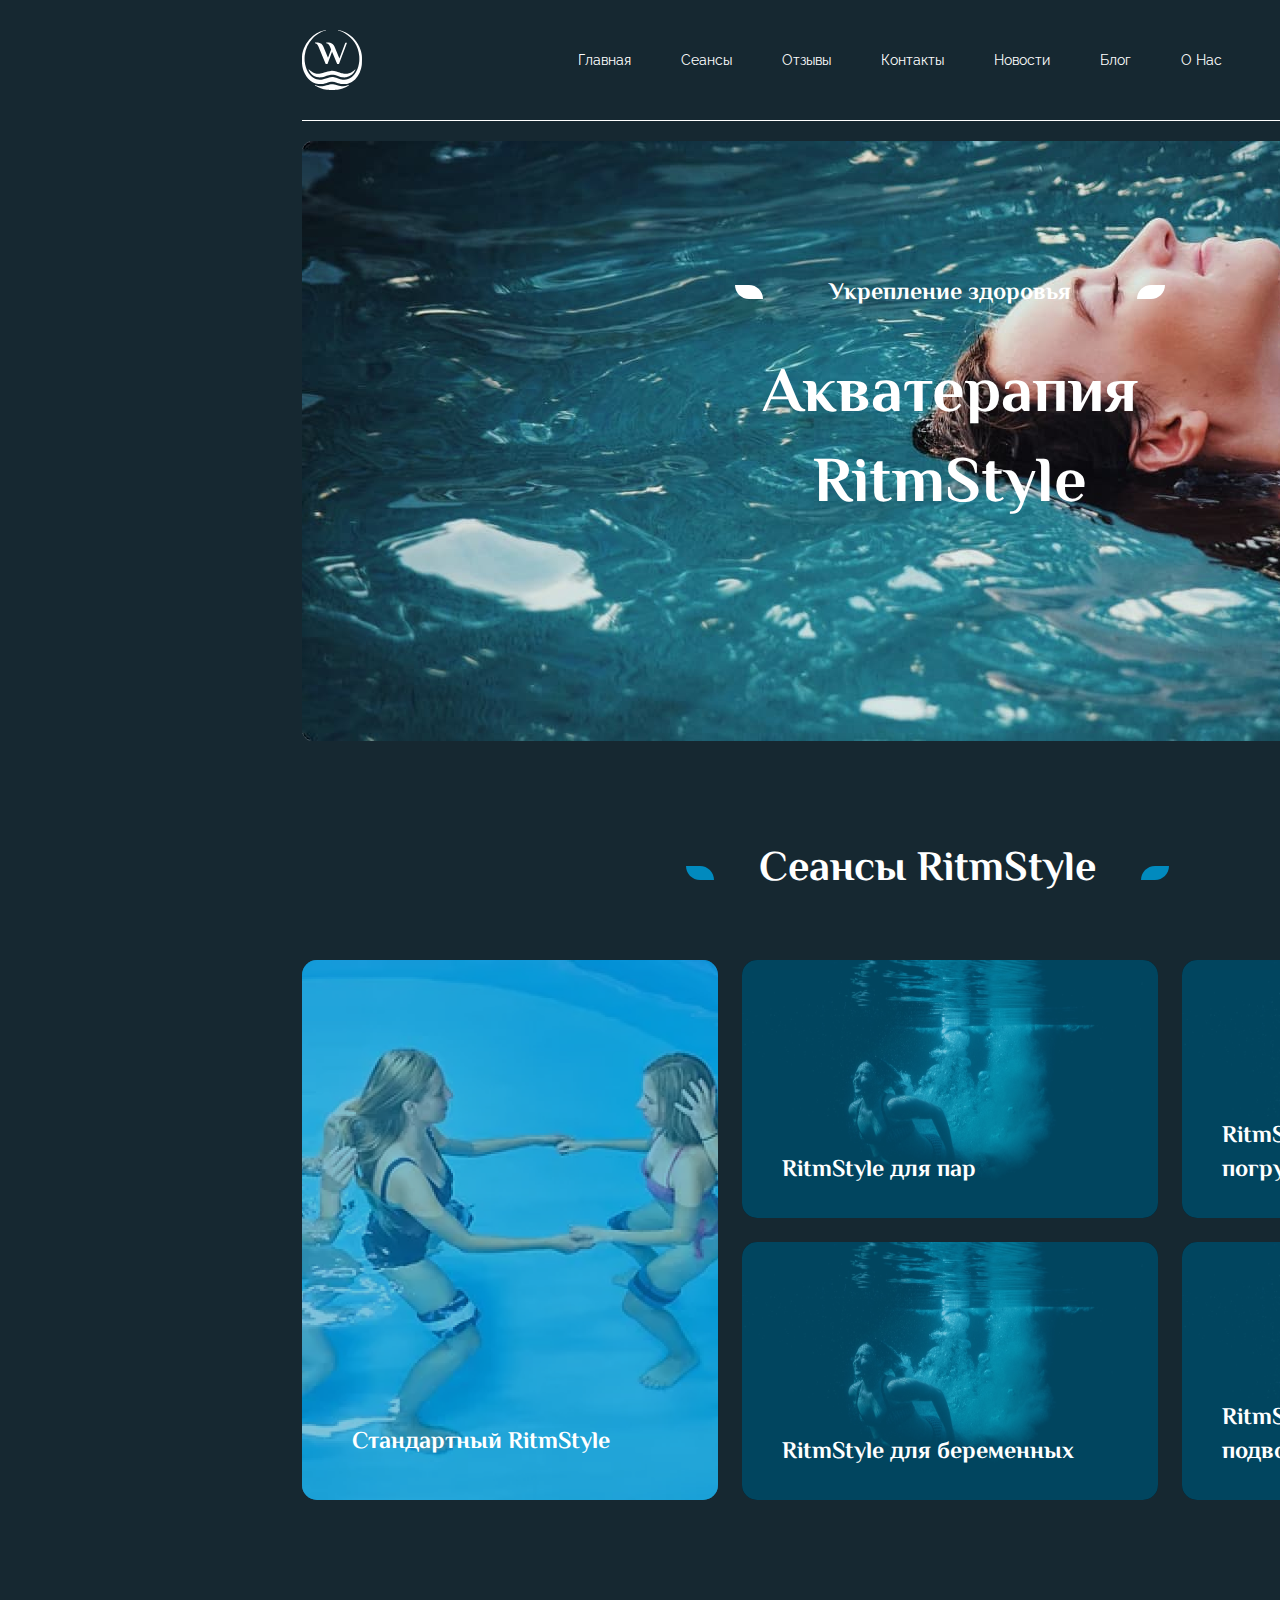
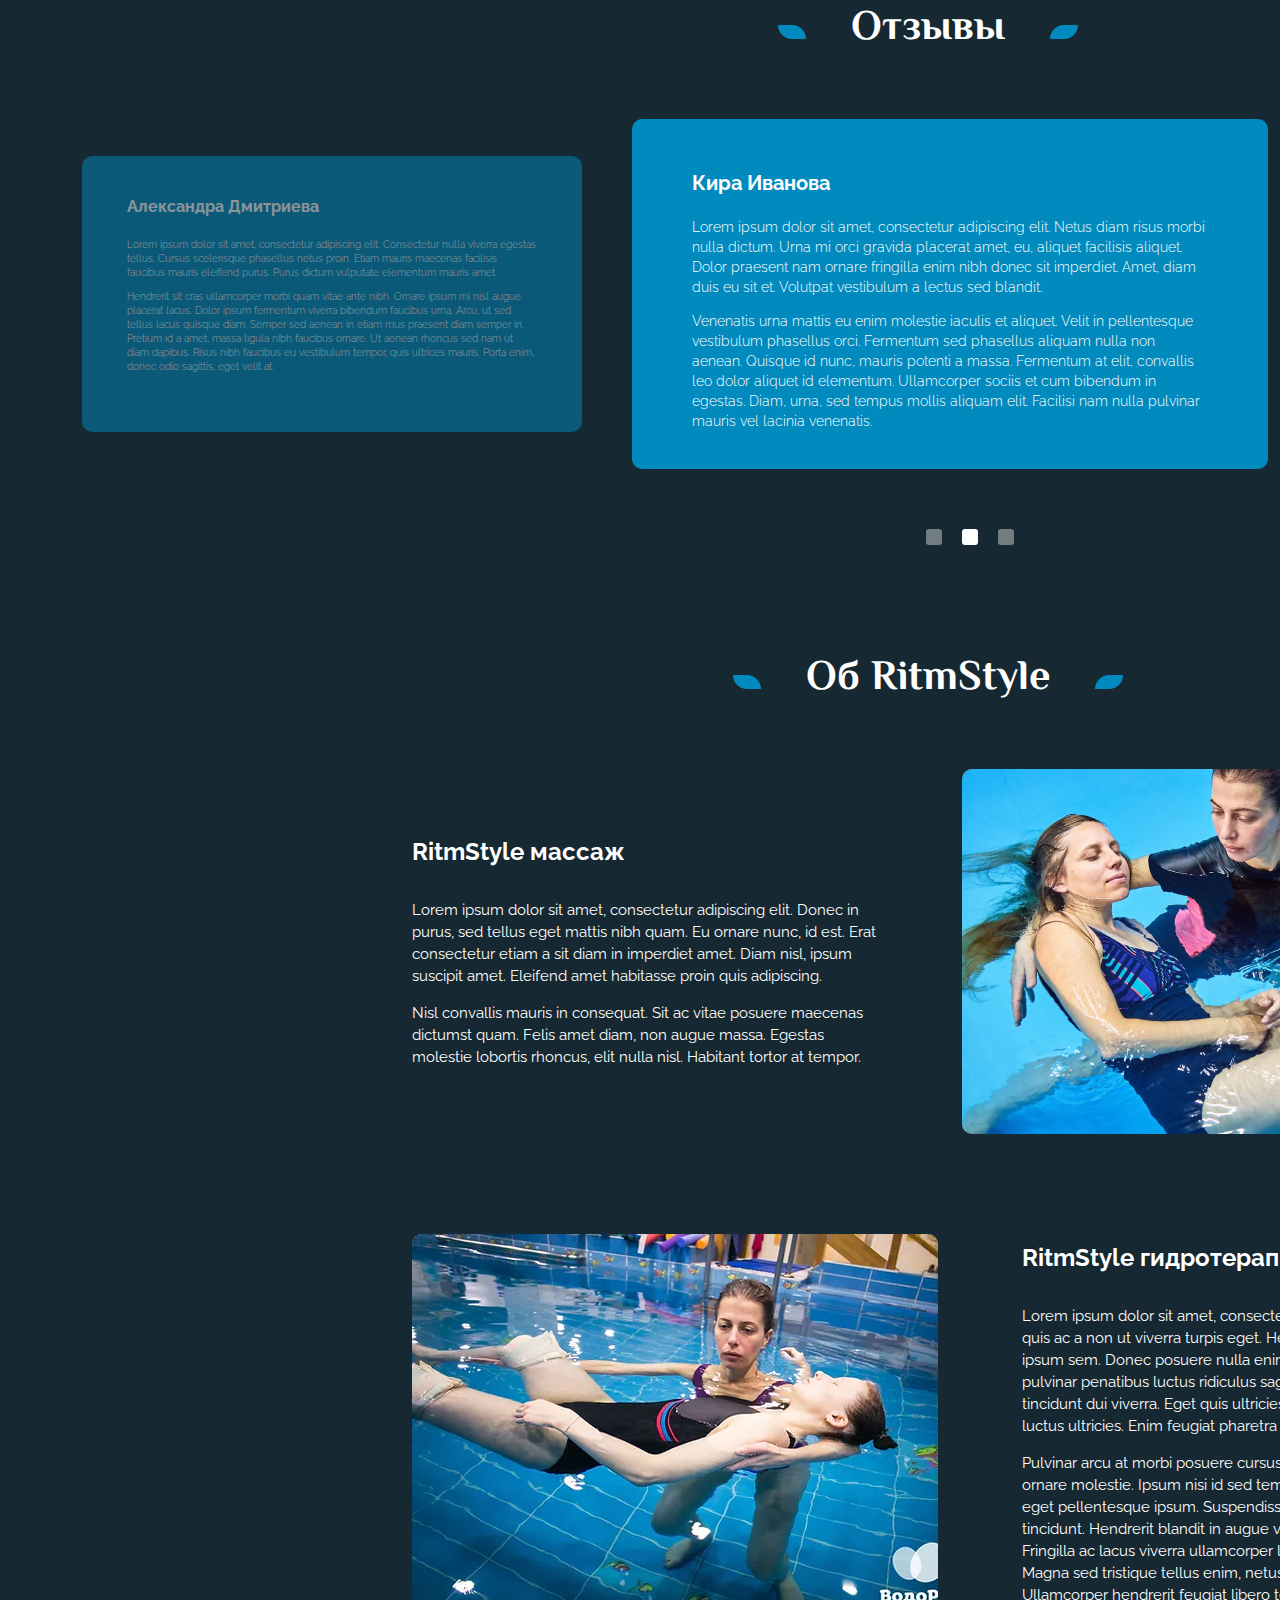
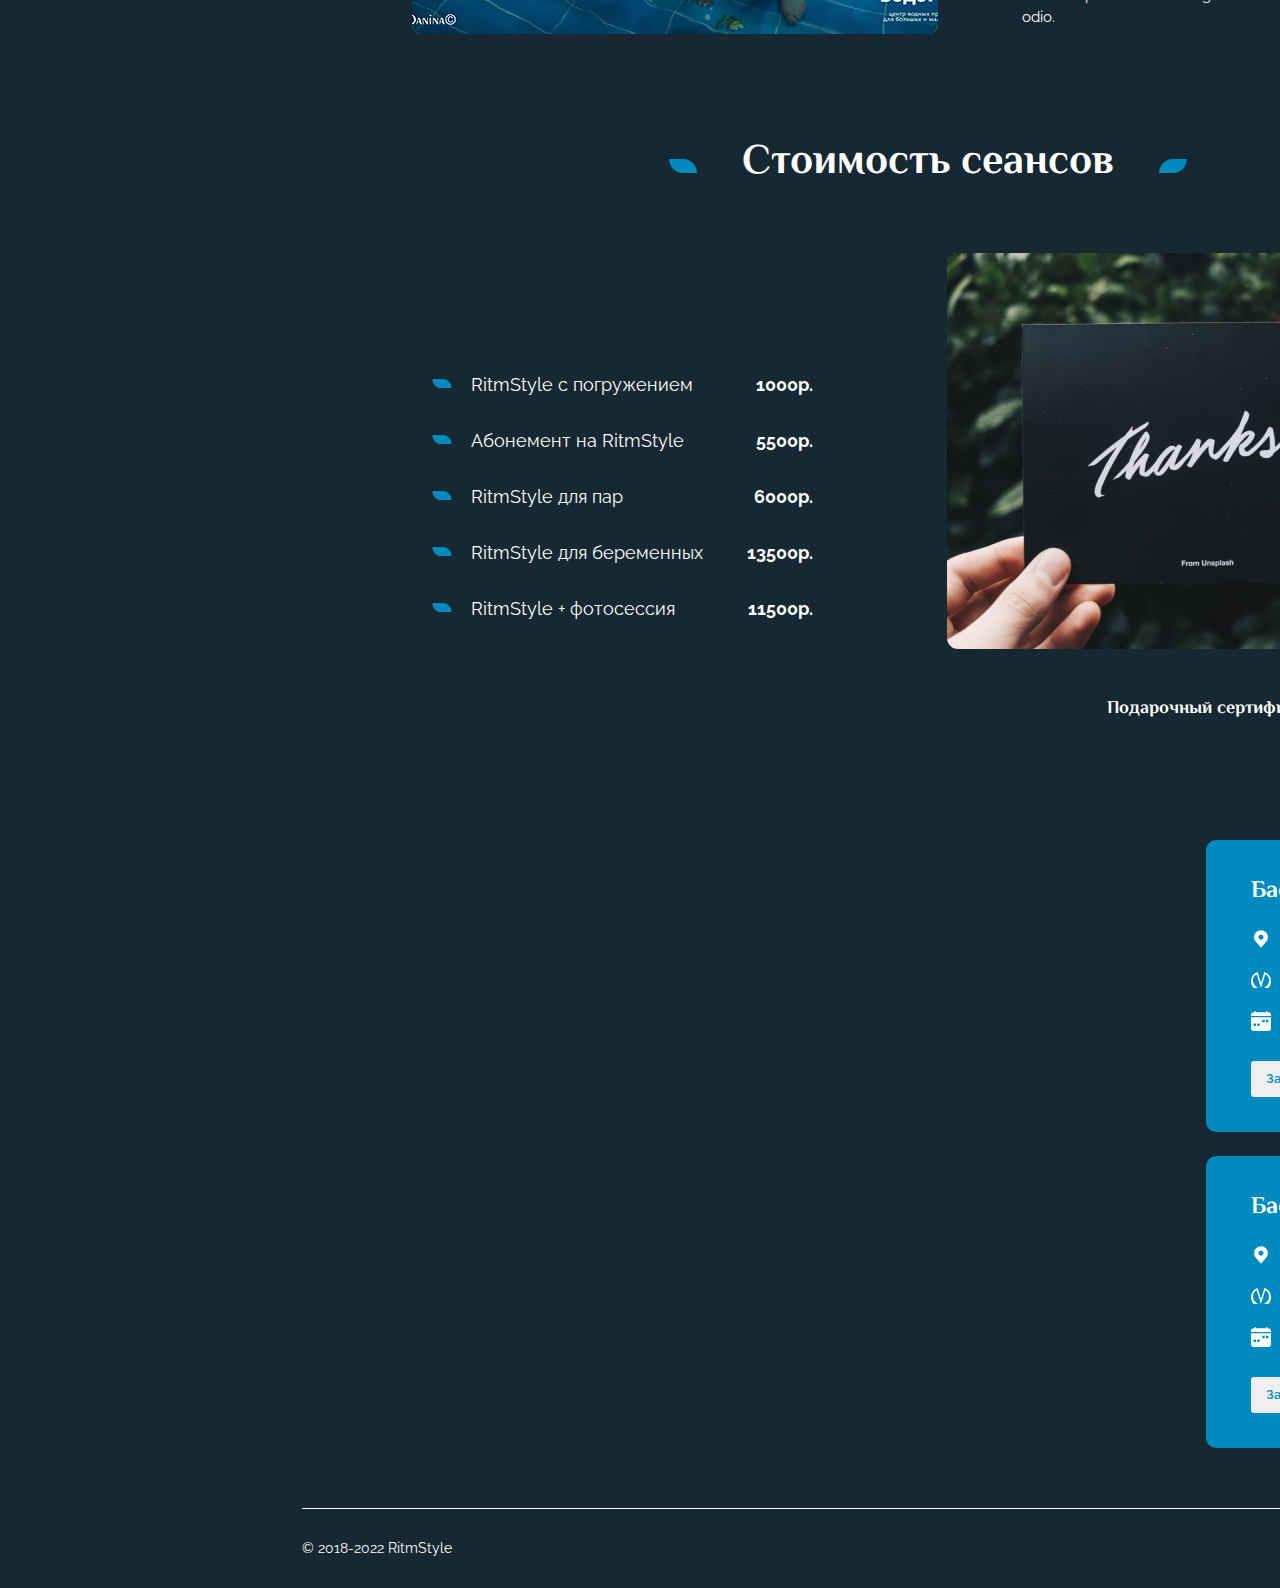
<file: index.html>
<!DOCTYPE html>
<html lang="ru">

<head>
  <meta charset="UTF-8">
  <meta name="viewport" content="width=device-width, initial-scale=1.0">
  <title>Акватерапия</title>
  <link rel="stylesheet" href="styles/styles.css">
  <link rel="preconnect" href="https://fonts.googleapis.com">
  <link rel="preconnect" href="https://fonts.gstatic.com" crossorigin>
  <link href="https://fonts.googleapis.com/css2?family=Raleway:ital,wght@0,100..900;1,100..900&display=swap"
    rel="stylesheet">
  <link rel="preconnect" href="https://fonts.googleapis.com">
  <link rel="preconnect" href="https://fonts.gstatic.com" crossorigin>
  <link
    href="https://fonts.googleapis.com/css2?family=El+Messiri:wght@400..700&family=Raleway:ital,wght@0,100..900;1,100..900&display=swap"
    rel="stylesheet">
</head>

<body>
  <div class="wrapper">
    <header class="header">
      <nav class="navigation">
        <a href="" class="navigation__link-logo">
          <img src="img/logo.svg" alt="Логотип сайта" class="navigation__logo">
        </a>
        <ul class="navigation__list">
          <li class="navigation__list-item">
            <a href="#" class="navigation__link">Главная</a>
          </li>
          <li class="navigation__list-item">
            <a href="#sessions" class="navigation__link">Сеансы</a>
          </li>
          <li class="navigation__list-item">
            <a href="#reviews" class="navigation__link">Отзывы</a>
          </li>
          <li class="navigation__list-item">
            <a href="#contacts" class="navigation__link">Контакты</a>
          </li>
          <li class="navigation__list-item">
            <a href="news.html" class="navigation__link">Новости</a>
          </li>
          <li class="navigation__list-item">
            <a href="blog.html" class="navigation__link">Блог</a>
          </li>
          <li class="navigation__list-item">
            <a href="#about" class="navigation__link">О Нас</a>
          </li>
        </ul>
        <button class="navigation__button button" type="button">Записаться на сеанс</button>
      </nav>
    </header>
    <main class="main">
      <section class="main__leed">
        <p class="main__leed-description description">Укрепление здоровья</p>
        <h1 class="main__leed-title">Акватерапия<br> RitmStyle</h1>
      </section>
      <section class="sessions" id="sessions">
        <h2 class="main__title">Сеансы RitmStyle</h2>
        <ul class="sessions__list">
          <li class="sessions__list-item">
            <a href="#" class="sessions__link sessions__standart"><span>Стандартный RitmStyle</span></a>
          </li>
          <li class="sessions__list-item">
            <a href="#" class="sessions__link sessions__couple"><span>RitmStyle для пар</span></a>
          </li>
          <li class="sessions__list-item">
            <a href="#" class="sessions__link sessions__deep"><span>RitmStyle с полным погружением под воду</span></a>
          </li>
          <li class="sessions__list-item">
            <a href="#" class="sessions__link sessions__pregnant"><span>RitmStyle для беременных</span></a>
          </li>
          <li class="sessions__list-item">
            <a href="#" class="sessions__link sessions__photoshoot"><span>RitmStyle + красочная подводная фотосессия</span></a>
          </li>
      </section>
      <section class="reviews" id="reviews">
        <h2 class="main__title reviews__title">Отзывы</h2>
        <ul class="reviews__list">
          <li class="reviews__list-inner">
            <h3 class="reviews__author">Александра Дмитриева</h3>
            <p class="reviews__text">Lorem ipsum dolor sit amet, consectetur adipiscing elit. Consectetur nulla viverra
              egestas tellus. Cursus scelerisque phasellus netus proin. Etiam mauris maecenas facilisis faucibus mauris
              eleifend purus. Purus dictum vulputate elementum mauris amet.
            </p>
            <p class="reviews__text">
              Hendrerit sit cras ullamcorper morbi quam
              vitae ante nibh. Ornare ipsum mi nisl augue placerat lacus. Dolor ipsum fermentum viverra bibendum
              faucibus urna. Arcu, ut sed tellus lacus quisque diam. Semper sed aenean in etiam mus praesent diam semper
              in. Pretium id a amet, massa ligula nibh faucibus ornare. Ut aenean rhoncus sed nam ut diam dapibus. Risus
              nibh faucibus eu vestibulum tempor, quis ultrices mauris. Porta enim, donec odio sagittis, eget velit at.
            </p>
          </li>
          <li class="reviews__list-inner reviews__item-large">
            <h3 class="reviews__author">Кира Иванова</h3>
            <p class="reviews__text">Lorem ipsum dolor sit amet, consectetur adipiscing elit. Netus diam risus morbi
              nulla dictum. Urna mi orci gravida placerat amet, eu, aliquet facilisis aliquet. Dolor praesent nam ornare
              fringilla enim nibh donec sit imperdiet. Amet, diam duis eu sit et. Volutpat vestibulum a lectus sed
              blandit.
            </p>
            <p class="reviews__text">
              Venenatis urna mattis eu enim molestie iaculis et aliquet. Velit in pellentesque vestibulum
              phasellus orci. Fermentum sed phasellus aliquam nulla non aenean. Quisque id nunc, mauris potenti a massa.
              Fermentum at elit, convallis leo dolor aliquet id elementum. Ullamcorper sociis et cum bibendum in
              egestas. Diam, urna, sed tempus mollis aliquam elit. Facilisi nam nulla pulvinar mauris vel lacinia
              venenatis.
            </p>
          </li>
          <li class="reviews__list-inner">
            <h3 class="reviews__author">Яна Жернова</h3>
            <p class="reviews__text">
              Lorem ipsum dolor sit amet, consectetur adipiscing elit. Lacinia eget mattis orci
              aliquam enim tincidunt gravida aliquet ut. Ipsum vulputate morbi felis, lobortis tincidunt. Pretium dictum
              odio feugiat auctor diam sit viverra gravida. Lobortis arcu rhoncus, mi mi vitae feugiat amet, vitae ac.
              Cursus diam turpis iaculis nisi sit. Vel blandit et sit elit vestibulum feugiat proin tempor, justo. Diam
              commodo, pellentesque at porttitor tristique faucibus faucibus morbi. Bibendum pretium lacus, tempus
              viverra vitae odio nunc eget.
            </p>
            <p class="reviews__text">
              Tortor fermentum orci neque sed. Mauris faucibus diam lorem erat ullamcorper
              donec egestas neque. Maecenas malesuada mauris magnis sed id. Luctus vitae justo, in consectetur arcu.
              Nulla feugiat at eu in aliquet. Diam nunc, libero mauris tellus suspendisse morbi sagittis semper.
            </p>
          </li>
        </ul>
        <ol class="reviews__pagination">
          <li class="reviews__pagination-item">
            <button class="reviews__button" type="button"></button>
          </li>
          <li class="reviews__pagination-item">
            <button class="reviews__button reviews__button-current" type="button"></button>
          </li>
          <li class="reviews__pagination-item">
            <button class="reviews__button" type="button"></button>
          </li>
        </ol>
      </section>
      <section class="about" id="about">
        <h2 class="main__title">Об RitmStyle</h2>
        <ul class="about__list">
          <li class="about__description">
            <div class="about__description-wrapper">
              <h3 class="about__title">RitmStyle массаж</h3>
              <p class="about__text">Lorem ipsum dolor sit amet, consectetur adipiscing elit. Donec in purus, sed tellus
                eget mattis nibh quam. Eu ornare nunc, id est. Erat consectetur etiam a sit diam in imperdiet amet. Diam
                nisl, ipsum suscipit amet. Eleifend amet habitasse proin quis adipiscing.
              </p>
              <p class="about__text">
                Nisl convallis mauris in
                consequat. Sit ac vitae posuere maecenas dictumst quam. Felis amet diam, non augue massa. Egestas
                molestie lobortis rhoncus, elit nulla nisl. Habitant tortor at tempor.
              </p>
            </div>
            <img class="about__image" src="img/massage.jpg" alt="Массаж" width="526" height="365">
          </li>
          <li class="about__description">
            <div class="about__description-wrapper">
              <h3 class="about__title">RitmStyle гидротерапия</h3>
              <p class="about__text">Lorem ipsum dolor sit amet, consectetur adipiscing elit. Arcu cras quis ac a non ut
                viverra turpis eget. Hendrerit quis pulvinar massa ipsum sem. Donec posuere nulla enim non neque etiam.
                Eros arcu, pulvinar penatibus luctus ridiculus sagittis vel nunc hac. Nisi, diam tincidunt dui viverra.
                Eget quis ultricies sem nunc risus senectus luctus ultricies. Enim feugiat pharetra pharetra et.
              </p>
              <p class="about__text">
                Pulvinar arcu at morbi posuere cursus. Fermentum est sit enim velit ornare molestie. Ipsum nisi id sed
                tempor elementum. Mi nunc eget pellentesque ipsum. Suspendisse risus a id vel massa tincidunt. Hendrerit
                blandit in augue vel mi quam magna egestas. Fringilla ac lacus viverra ullamcorper leo, enim vitae id
                aliquam. Magna sed tristique tellus enim, netus tempor at elit dui. Ullamcorper hendrerit feugiat libero
                tellus diam egestas dui tellus odio.
              </p>
            </div>
            <img class="about__image" src="img/therapy.jpg" alt="Гидротерапия" width="526" height="400">
          </li>
        </ul>
      </section>
      <section class="price">
        <h2 class="main__title">Стоимость сеансов</h2>
        <div class="price__inner-wrapper">
          <ul class="price__list">
            <li class="price__list-item">
              <span class="price__product">RitmStyle с погружением</span>
              <span class="price__count">1000р.</span>
            </li>
            <li class="price__list-item">
              <span class="price__product">Абонемент на RitmStyle</span>
              <span class="price__count">5500р.</span>
            </li>
            <li class="price__list-item">
              <span class="price__product">RitmStyle для пар</span>
              <span class="price__count">6000р.</span>
            </li>
            <li class="price__list-item">
              <span class="price__product">RitmStyle для беременных</span>
              <span class="price__count">13500р.</span>
            </li>
            <li class="price__list-item">
              <span class="price__product">RitmStyle + фотосессия</span>
              <span class="price__count">11500р.</span>
            </li>
          </ul>
          <div class="price__image-container">
            <img src="img/price-img.jpg" alt="Надпись на картинке -спасибо." class="price_image" width="526" height="396">
            <p class="price__image-description">Подарочный сертификат</p>
          </div>
        </div>
      </section>
      <section class="map" id="contacts">
        <iframe
          src="https://www.google.com/maps/embed?pb=!1m18!1m12!1m3!1d31974.11372567337!2d30.30337002493934!3d59.94239459151216!2m3!1f0!2f0!3f0!3m2!1i1024!2i768!4f13.1!3m3!1m2!1s0x469631bbed6b1eb1%3A0x324a82045cec7472!2z0J3QtdCy0YHQutC40LkgMTQwIC8gTmV2c2t5IDE0MA!5e0!3m2!1sru!2sru!4v1711991148512!5m2!1sru!2sru"
          width="856" height="604" style="border:0;" allowfullscreen="" loading="lazy"
          referrerpolicy="no-referrer-when-downgrade">
        </iframe>
        <div class="map__block-wrapper">
          <div class="map__block">
            <h3 class="map__block-title">Бассейн WorkClass</h3>
            <ul class="map__block-list">
              <li class="map__item map__address">Невский 140</li>
              <li class="map__item map__subway">м. Спасская</li>
              <li class="map__item map__text">Запись по договоренности</li>
            </ul>
            <button class="map__button button" type="button">Записаться на сеанс</button>
          </div>
          <div class="map__block">
            <h3 class="map__block-title">Бассейн "На Гороховой"</h3>
            <ul class="map__block-list">
              <li class="map__item map__address">3-й проезд Иванова</li>
              <li class="map__item map__subway">м. Крестовский остров</li>
              <li class="map__item map__text">Запись по договоренности</li>
            </ul>
            <button class="map__button button" type="button">Записаться на сеанс</button>
          </div>
        </div>
      </section>
    </main>
    <footer class="footer">
      <span class="footer__text">© 2018-2022 RitmStyle</span>
      <span class="footer__text">Сделано d-e-n.info</span>
    </footer>
  </div>
</body>

</html>
</file>
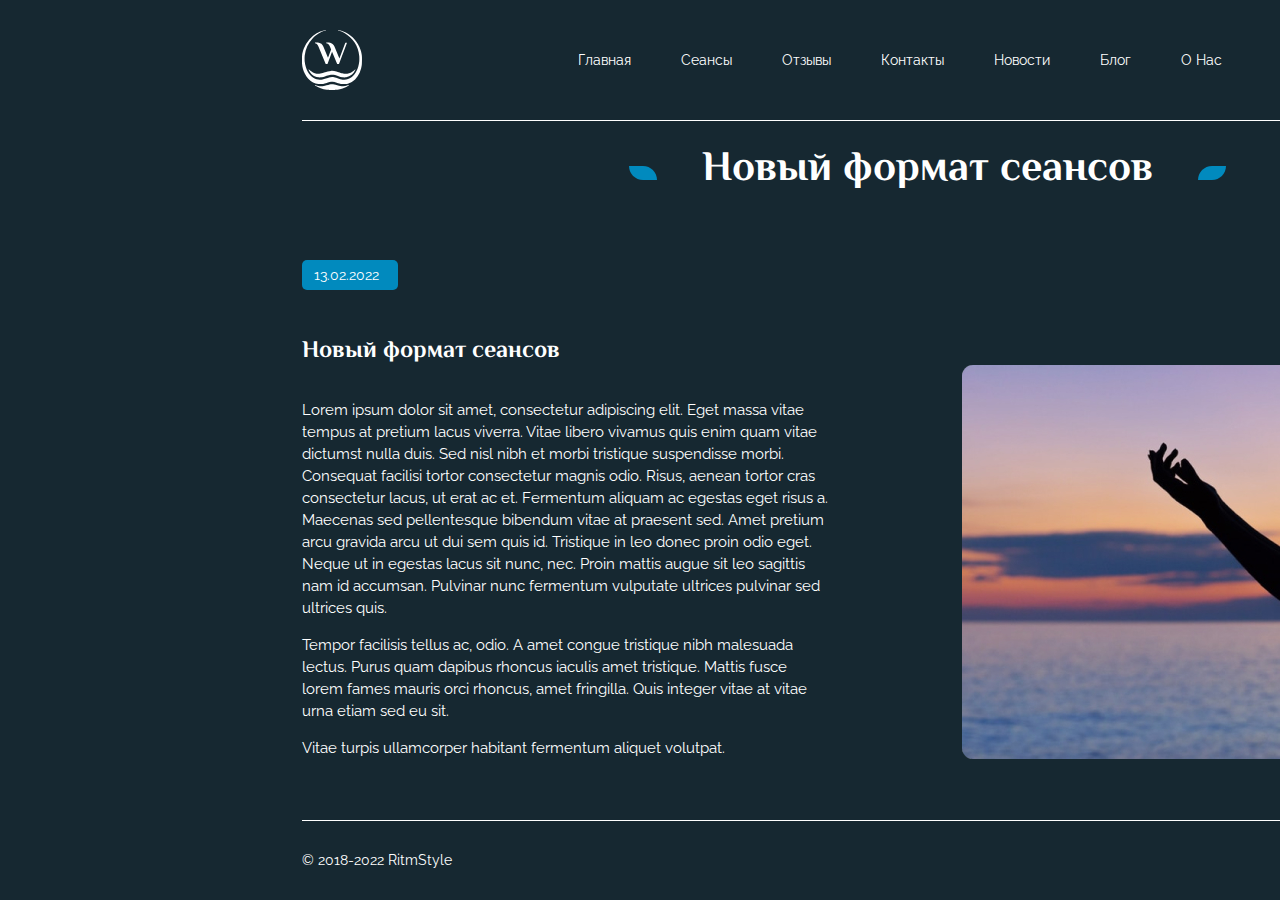
<file: blog-1.html>
<!DOCTYPE html>
<html lang="ru">

<head>
  <meta charset="UTF-8">
  <meta name="viewport" content="width=device-width, initial-scale=1.0">
  <title>Акватерапия</title>
  <link rel="stylesheet" href="styles/styles.css">
  <link rel="preconnect" href="https://fonts.googleapis.com">
  <link rel="preconnect" href="https://fonts.gstatic.com" crossorigin>
  <link href="https://fonts.googleapis.com/css2?family=Raleway:ital,wght@0,100..900;1,100..900&display=swap"
    rel="stylesheet">
  <link rel="preconnect" href="https://fonts.googleapis.com">
  <link rel="preconnect" href="https://fonts.gstatic.com" crossorigin>
  <link
    href="https://fonts.googleapis.com/css2?family=El+Messiri:wght@400..700&family=Raleway:ital,wght@0,100..900;1,100..900&display=swap"
    rel="stylesheet">
</head>

<body>
  <div class="wrapper">
    <header class="header">
      <nav class="navigation">
        <a href="" class="navigation__link-logo">
          <img src="img/logo.svg" alt="Логотип сайта" class="navigation__logo">
        </a>
        <ul class="navigation__list">
          <li class="navigation__list-item">
            <a href="index.html" class="navigation__link">Главная</a>
          </li>
          <li class="navigation__list-item">
            <a href="index.html#sessions" class="navigation__link">Сеансы</a>
          </li>
          <li class="navigation__list-item">
            <a href="index.html#reviews" class="navigation__link">Отзывы</a>
          </li>
          <li class="navigation__list-item">
            <a href="index.html#contacts" class="navigation__link">Контакты</a>
          </li>
          <li class="navigation__list-item">
            <a href="news.html" class="navigation__link">Новости</a>
          </li>
          <li class="navigation__list-item">
            <a href="blog.html" class="navigation__link">Блог</a>
          </li>
          <li class="navigation__list-item">
            <a href="index.html#about" class="navigation__link">О Нас</a>
          </li>
        </ul>
        <button class="navigation__button button" type="button">Записаться на сеанс</button>
      </nav>
    </header>
    <main class="main">
      <section class="blog">
        <h1 class="main__title">Новый формат сеансов</h1>
        <div class="blog__inner-wrapper">
          <div class="blog__text-wrapper">
            <div class="blog__date">
              <date>13.02.2022</date>
            </div>
            <h2 class="map__block-title blog__title">Новый формат сеансов</h2>
            <p class="blog__text about__text">
              Lorem ipsum dolor sit amet, consectetur adipiscing elit. Eget massa vitae tempus at pretium lacus viverra.
              Vitae libero vivamus quis enim quam vitae dictumst nulla duis. Sed nisl nibh et morbi tristique suspendisse
              morbi. Consequat facilisi tortor consectetur magnis odio. Risus, aenean tortor cras consectetur lacus, ut
              erat ac et. Fermentum aliquam ac egestas eget risus a. Maecenas sed pellentesque bibendum vitae at praesent
              sed. Amet pretium arcu gravida arcu ut dui sem quis id. Tristique in leo donec proin odio eget. Neque ut in
              egestas lacus sit nunc, nec. Proin mattis augue sit leo sagittis nam id accumsan. Pulvinar nunc fermentum
              vulputate ultrices pulvinar sed ultrices quis.
            </p>
            <p class="blog__text about__text">
              Tempor facilisis tellus ac, odio. A amet congue tristique
              nibh malesuada lectus. Purus quam dapibus rhoncus iaculis amet tristique. Mattis fusce lorem fames mauris
              orci rhoncus, amet fringilla. Quis integer vitae at vitae urna etiam sed eu sit.
            </p>
            <p class="blog__text about__text">
              Vitae turpis ullamcorper
              habitant fermentum aliquet volutpat.
            </p>
          </div>
          <div class="blog__image-container">
            <img class="blog__image" src="img/blog-img.jpg" alt="Девушка на фоне заката" width="636" height="394">
          </div>
        </div>
      </section>
    </main>
    <footer class="footer">
      <span class="footer__text">© 2018-2022 RitmStyle</span>
      <span class="footer__text">Сделано d-e-n.info</span>
    </footer>
  </div>
</body>

</html>
</file>
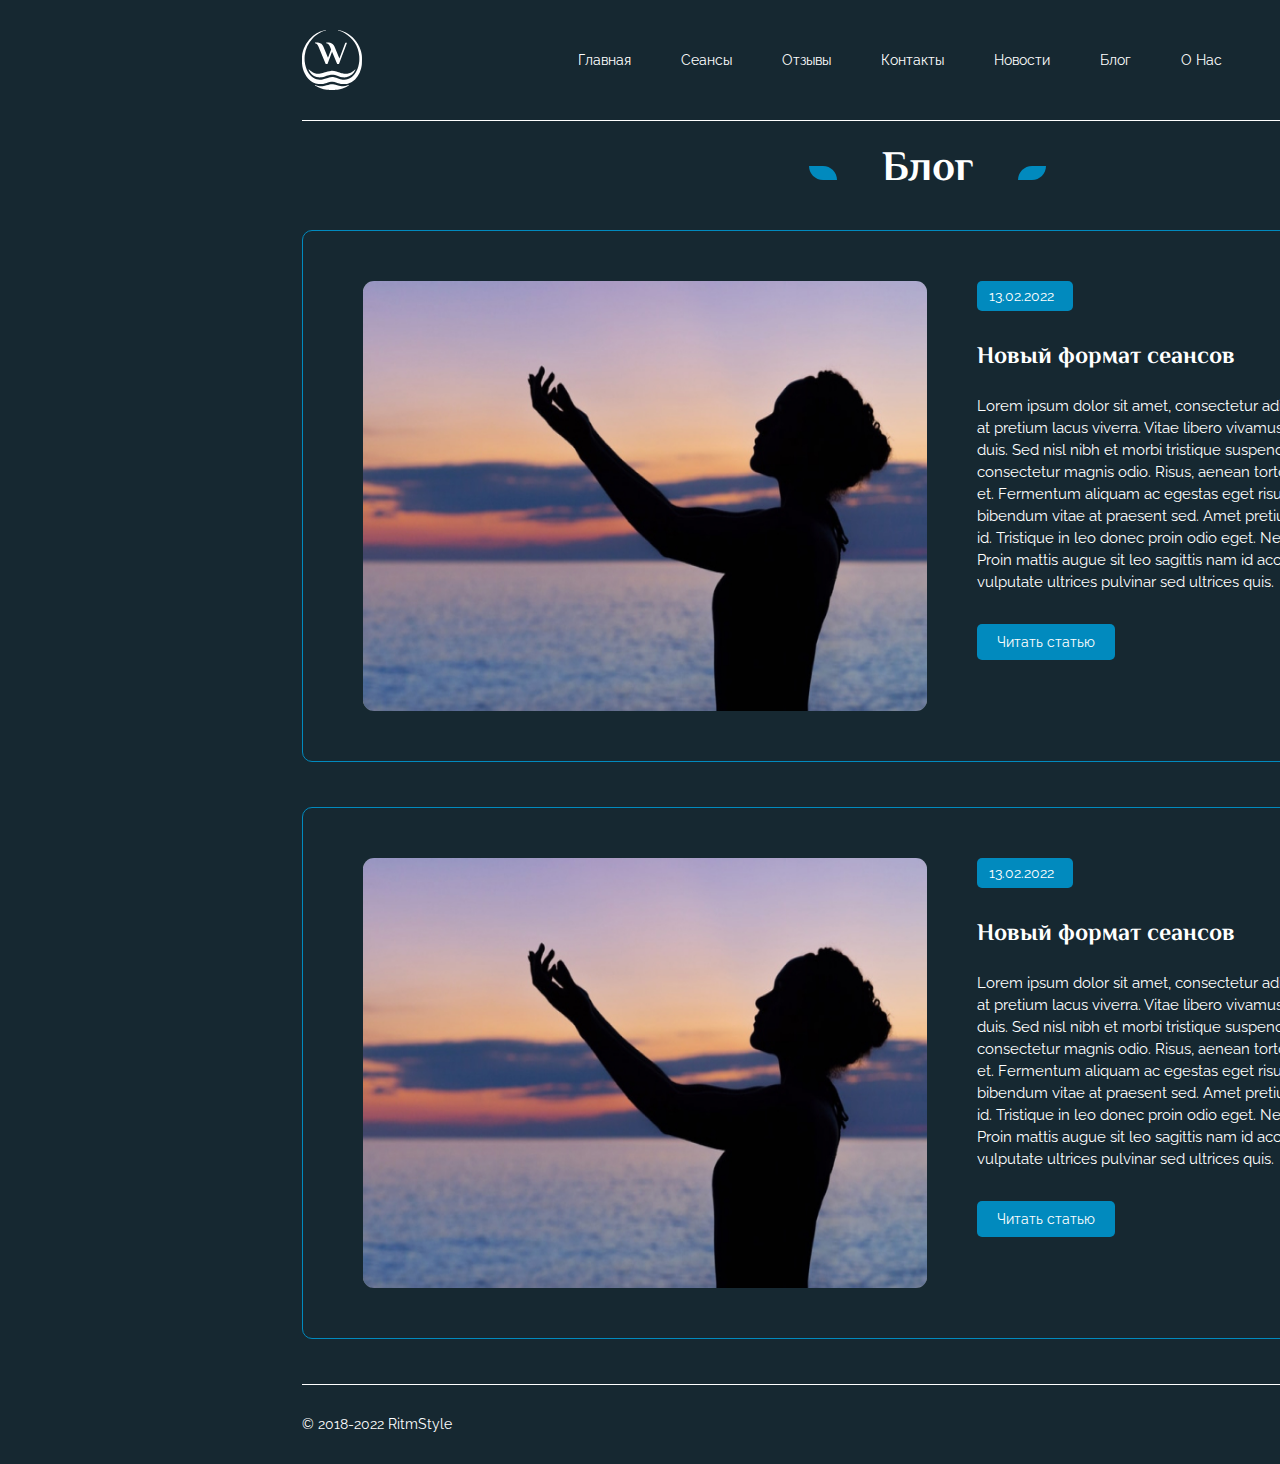
<file: blog.html>
<!DOCTYPE html>
<html lang="ru">

<head>
  <meta charset="UTF-8">
  <meta name="viewport" content="width=device-width, initial-scale=1.0">
  <title>Акватерапия</title>
  <link rel="stylesheet" href="styles/styles.css">
  <link rel="preconnect" href="https://fonts.googleapis.com">
  <link rel="preconnect" href="https://fonts.gstatic.com" crossorigin>
  <link href="https://fonts.googleapis.com/css2?family=Raleway:ital,wght@0,100..900;1,100..900&display=swap"
    rel="stylesheet">
  <link rel="preconnect" href="https://fonts.googleapis.com">
  <link rel="preconnect" href="https://fonts.gstatic.com" crossorigin>
  <link
    href="https://fonts.googleapis.com/css2?family=El+Messiri:wght@400..700&family=Raleway:ital,wght@0,100..900;1,100..900&display=swap"
    rel="stylesheet">
</head>

<body>
  <div class="wrapper">
    <header class="header">
      <nav class="navigation">
        <a href="" class="navigation__link-logo">
          <img src="img/logo.svg" alt="Логотип сайта" class="navigation__logo">
        </a>
        <ul class="navigation__list">
          <li class="navigation__list-item">
            <a href="index.html" class="navigation__link">Главная</a>
          </li>
          <li class="navigation__list-item">
            <a href="index.html#sessions" class="navigation__link">Сеансы</a>
          </li>
          <li class="navigation__list-item">
            <a href="index.html#reviews" class="navigation__link">Отзывы</a>
          </li>
          <li class="navigation__list-item">
            <a href="index.html#contacts" class="navigation__link">Контакты</a>
          </li>
          <li class="navigation__list-item">
            <a href="news.html" class="navigation__link">Новости</a>
          </li>
          <li class="navigation__list-item">
            <a href="blog.html" class="navigation__link">Блог</a>
          </li>
          <li class="navigation__list-item">
            <a href="index.html#about" class="navigation__link">О Нас</a>
          </li>
        </ul>
        <button class="navigation__button button" type="button">Записаться на сеанс</button>
      </nav>
    </header>
    <main class="main">
      <section class="blogs">
        <h1 class="main__title blog__title">Блог</h1>
        <div class="blog block__border">
          <div class="blog__inner-wrapper">
            <div class="blog__image-container">
              <img class="blog__image" src="img/blog-img.jpg" alt="Девушка на фоне заката" width="636" height="394">
            </div>
            <div class="blog__text-wrapper">
              <div class="blog__date ">
                <date>13.02.2022</date>
              </div>
              <h2 class="map__block-title">Новый формат сеансов</h2>
              <p class="blog__text about__text">
                Lorem ipsum dolor sit amet, consectetur adipiscing elit. Eget massa vitae tempus at pretium lacus viverra.
                Vitae libero vivamus quis enim quam vitae dictumst nulla duis. Sed nisl nibh et morbi tristique
                suspendisse
                morbi. Consequat facilisi tortor consectetur magnis odio. Risus, aenean tortor cras consectetur lacus, ut
                erat ac et. Fermentum aliquam ac egestas eget risus a. Maecenas sed pellentesque bibendum vitae at
                praesent
                sed. Amet pretium arcu gravida arcu ut dui sem quis id. Tristique in leo donec proin odio eget. Neque ut
                in
                egestas lacus sit nunc, nec. Proin mattis augue sit leo sagittis nam id accumsan. Pulvinar nunc fermentum
                vulputate ultrices pulvinar sed ultrices quis.
              </p>
              <a class="blog__button" href="blog-1.html">Читать статью</a>
            </div>
          </div>
        </div>
        <div class="blog block__border">
          <div class="blog__inner-wrapper">
            <div class="blog__image-container">
              <img class="blog__image" src="img/blog-img.jpg" alt="Девушка на фоне заката" width="636" height="394">
            </div>
            <div class="blog__text-wrapper">
              <div class="blog__date ">
                <date>13.02.2022</date>
              </div>
              <h2 class="map__block-title">Новый формат сеансов</h2>
              <p class="blog__text about__text">
                Lorem ipsum dolor sit amet, consectetur adipiscing elit. Eget massa vitae tempus at pretium lacus viverra.
                Vitae libero vivamus quis enim quam vitae dictumst nulla duis. Sed nisl nibh et morbi tristique
                suspendisse
                morbi. Consequat facilisi tortor consectetur magnis odio. Risus, aenean tortor cras consectetur lacus, ut
                erat ac et. Fermentum aliquam ac egestas eget risus a. Maecenas sed pellentesque bibendum vitae at
                praesent
                sed. Amet pretium arcu gravida arcu ut dui sem quis id. Tristique in leo donec proin odio eget. Neque ut
                in
                egestas lacus sit nunc, nec. Proin mattis augue sit leo sagittis nam id accumsan. Pulvinar nunc fermentum
                vulputate ultrices pulvinar sed ultrices quis.
              </p>
              <a class="blog__button" href="blog-1.html">Читать статью</a>
            </div>
          </div>
        </div>
      </section>
    </main>
    <footer class="footer">
      <span class="footer__text">© 2018-2022 RitmStyle</span>
      <span class="footer__text">Сделано d-e-n.info</span>
    </footer>
  </div>
</body>

</html>
</file>
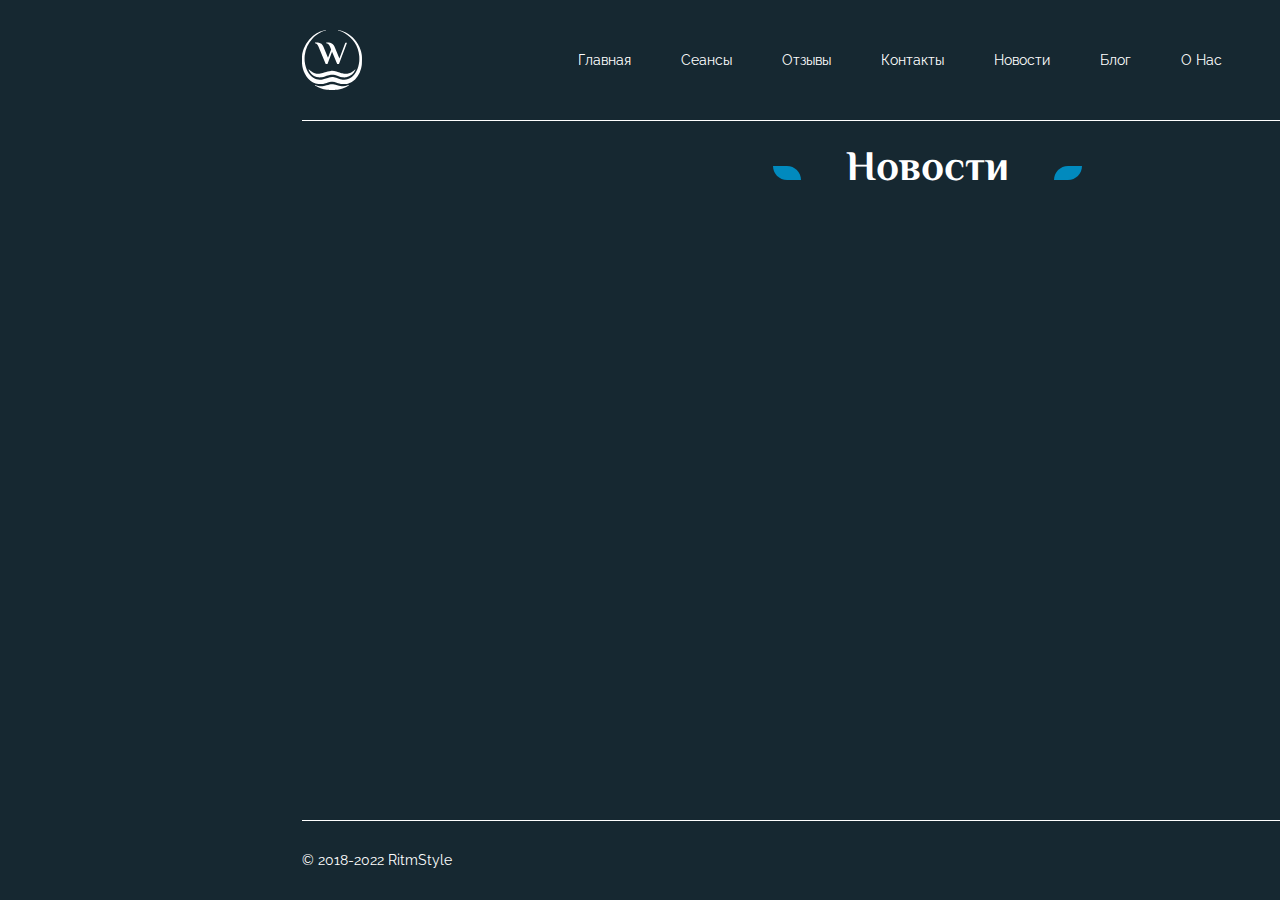
<file: news.html>
<!DOCTYPE html>
<html lang="ru">

<head>
  <meta charset="UTF-8">
  <meta name="viewport" content="width=device-width, initial-scale=1.0">
  <title>Акватерапия</title>
  <link rel="stylesheet" href="styles/styles.css">
  <link rel="preconnect" href="https://fonts.googleapis.com">
  <link rel="preconnect" href="https://fonts.gstatic.com" crossorigin>
  <link href="https://fonts.googleapis.com/css2?family=Raleway:ital,wght@0,100..900;1,100..900&display=swap"
    rel="stylesheet">
  <link rel="preconnect" href="https://fonts.googleapis.com">
  <link rel="preconnect" href="https://fonts.gstatic.com" crossorigin>
  <link
    href="https://fonts.googleapis.com/css2?family=El+Messiri:wght@400..700&family=Raleway:ital,wght@0,100..900;1,100..900&display=swap"
    rel="stylesheet">
</head>

<body>
  <div class="wrapper">
    <header class="header">
      <nav class="navigation">
        <a href="" class="navigation__link-logo">
          <img src="img/logo.svg" alt="Логотип сайта" class="navigation__logo">
        </a>
        <ul class="navigation__list">
          <li class="navigation__list-item">
            <a href="index.html" class="navigation__link">Главная</a>
          </li>
          <li class="navigation__list-item">
            <a href="index.html#sessions" class="navigation__link">Сеансы</a>
          </li>
          <li class="navigation__list-item">
            <a href="index.html#reviews" class="navigation__link">Отзывы</a>
          </li>
          <li class="navigation__list-item">
            <a href="index.html#contacts" class="navigation__link">Контакты</a>
          </li>
          <li class="navigation__list-item">
            <a class="navigation__link">Новости</a>
          </li>
          <li class="navigation__list-item">
            <a href="blog.html" class="navigation__link">Блог</a>
          </li>
          <li class="navigation__list-item">
            <a href="index.html#about" class="navigation__link">О Нас</a>
          </li>
        </ul>
        <button class="navigation__button button" type="button">Записаться на сеанс</button>
      </nav>
    </header>
    <main class="main">
      <h1 class="main__title">Новости</h1>
    </main>
    <footer class="footer">
      <span class="footer__text">© 2018-2022 RitmStyle</span>
      <span class="footer__text">Сделано d-e-n.info</span>
    </footer>
  </div>
</body>

</html>
</file>
<file: styles/styles.css>
*,
*::before,
*::after {
  box-sizing: border-box;
}

html {
  height: 100%;
}

body {
  font-family: "Raleway", sans-serif;
  font-size: 14px;
  line-height: 19px;
  font-weight: 400;
  background-color: #162831;
  color: #ffffff;
  min-height: 100%;
  max-width: 1900px;
  margin: 0;
  padding: 0;
}

.wrapper {
  width: 1900px;
  min-height: 100vh;
  display: flex;
  flex-direction: column;
  justify-content: center;
  align-items: center;
}

/* навигация */
.navigation {
  display: flex;
  justify-content: space-between;
  align-items: center;
  width: 1296px;
  min-height: 60px;
  padding-top: 30px;
  padding-bottom: 30px;
  margin-bottom: 20px;
  border-bottom: 1px solid #fff;
}

.navigation__logo {
  display: block;
}

.navigation__link-logo {
  position: relative;
  transition: opacity 200ms ease-in-out;
}

.navigation__link-logo:hover {
  opacity: 0.6;
}

.navigation__link-logo::after {
  content: "";
  background-image: url("../img/W.svg");
  background-repeat: no-repeat;
  width: 32px;
  height: 22px;
  position: absolute;
  display: block;
  top: 12px;
  left: 13px;
}

.navigation__list {
  list-style: none;
  margin: 0;
  padding: 0;
  display: flex;
  gap: 50px;
  flex-wrap: wrap;
}

.navigation__link {
  text-decoration: none;
  color: #ffffff;
}

.button {
  border: none;
  border-radius: 3px;
  padding: 9px 15px;
  font-family: inherit;
  font-size: 13px;
  font-weight: 600;
  line-height: 18px;
  cursor: pointer;
  transition: all 200ms ease-in-out;
}

.navigation__button {
  background-color: #018abe;
  color: #ffffff;
}

.navigation__button:hover {
  background-color: #ffffff;
  color: #018abe;
}

/* маин */
.main {
  flex-grow: 1;
  margin: 0 auto;
  display: flex;
  flex-direction: column;
  gap: 100px;
  justify-content: flex-start;
  align-items: center;
}

.main__leed {
  background-image: url("../img/big-bgi.jpg");
  background-repeat: no-repeat;
  background-position: center;
  width: 1296px;
  height: 600px;
  margin: 0 auto;
  border-radius: 11px;
  font-family: "El Messiri", sans-serif;
  text-align: center;
  padding: 136px 75px 210px;
}

.description {
  font-size: 24px;
  font-weight: 700;
  line-height: 34px;
  padding: 0;
  margin: 0;
}

.main__leed-description {
  margin-bottom: 40px;
}

.main__leed-description::before {
  content: url("../img/Rectangle.svg");
  margin-right: 66px;
}

.main__leed-description::after {
  content: url("../img/Rectangle.svg");
  margin-left: 66px;
  transform: scaleX(-1);
  display: inline-block;
}

.main__leed-title {
  font-size: 64px;
  font-weight: 700;
  line-height: 90px;
  margin: 0;
}

.main__title {
  font-family: "El Messiri", sans-serif;
  font-size: 42px;
  line-height: 59px;
  font-weight: 700;
  text-align: center;
  margin: 0;
  margin-bottom: 60px;
}

.main__title::before,
.main__title::after {
  content: url("../img/Rectangle-blue.svg");
  margin-right: 45px;
}

.main__title::after {
  margin-left: 45px;
  transform: scaleX(-1);
  display: inline-block;
}

.sessions__list {
  list-style: none;
  margin: 0 auto;
  padding: 0;
  justify-content: center;
  display: grid;
  grid-template-rows: repeat(2, 258px);
  grid-template-columns: repeat(3, 416px);
  gap: 24px;
}

.sessions__link,
.news__link {
  display: flex;
  align-items: flex-end;
  background-image: url("../img/bg.jpg");
  background-repeat: no-repeat;
  background-size: cover;
  min-height: 100%;
  min-width: 416px;
  border-radius: 15px;
  font-family: "El Messiri", sans-serif;
  font-size: 24px;
  line-height: 34px;
  font-weight: 700;
  text-decoration: none;
  color: #ffffff;
  padding: 30px 40px;
  position: relative;
}

.sessions__link::after,
.news__link::after {
  content: "";
  width: 100%;
  height: 100%;
  position: absolute;
  background-color: rgba(1, 138, 190, 0.5);
  border-radius: 15px;
  top: 0;
  left: 0;
}

.sessions__standart {
  background-image: url("../img/standart.png");
  background-size: contain;
  padding: 40px 50px;
}

.sessions__link span,
.news__link span {
  z-index: 1;
}

.sessions__link:hover::after,
.news__link:hover::after {
  background: none;
}

.sessions__list-item:first-child {
  grid-row: 1/span 2;
}

.reviews {
  width: 1736px;
  margin: 0 auto;
}

.reviews__title {
  margin-bottom: 97px;
}

.reviews__list {
  list-style: none;
  margin: 0;
  padding: 0;
  display: flex;
  justify-content: space-between;
  gap: 50px;
  position: relative;
  margin-bottom: 97px;
}

.reviews__list-inner {
  width: 500px;
  height: 276px;
  border-radius: 10px;
  background-color: #018abe;
  opacity: 0.5;
  color: #ffffff;
  padding: 40px 45px;
}

.reviews__author {
  margin: 0;
  font-size: 16px;
  line-height: 22px;
  font-weight: 700;
  margin-bottom: 20px;
}

.reviews__text {
  font-size: 10px;
  line-height: 14px;
  font-weight: 300;
  margin-bottom: 0;
}

.reviews__item-large {
  opacity: 1;
  padding: 50px 60px;
  min-height: 350px;
  width: 636px;
  position: absolute;
  top: -37px;
  left: 50%;
  transform: translate(-50%);
}

.reviews__item-large .reviews__author {
  font-size: 20px;
  line-height: 28px;
}

.reviews__item-large .reviews__text {
  font-size: 14px;
  line-height: 20px;
}

.reviews__pagination {
  list-style: none;
  display: flex;
  margin: 0 auto;
  justify-content: center;
  gap: 20px;
}

.reviews__button {
  border: none;
  border-radius: 3px;
  padding: 0;
  margin: 0;
  width: 16px;
  height: 16px;
  background-color: #ffffff;
  opacity: 0.4;
  cursor: pointer;
}

.reviews__button-current {
  opacity: 1;
}

.about {
  width: 1076px;
  /* margin: 0 auto; */
}

.about__list {
  margin: 0;
  padding: 0;
  list-style: none;
  display: flex;
  flex-direction: column;
  gap: 100px;
  justify-content: center;
}

.about__description {
  display: flex;
  gap: 84px;
  align-items: center;
}

.about__description-wrapper {
  width: 466px;
}

.about__description:last-child {
  flex-direction: row-reverse;
}

.about__image {
  display: block;
  border-radius: 10px;
}

.about__title {
  margin: 0;
  font-size: 24px;
  line-height: 34px;
  font-weight: 700;
  margin-bottom: 30px;
}

.about__text {
  font-size: 15px;
  line-height: 22px;
  margin-bottom: 0;
}

.price {
  /* margin: 0 auto; */
  width: 1076px;
}

.price__inner-wrapper {
  display: flex;
  gap: 134px;
  justify-content: center;
  align-items: center;
}

.price__list {
  margin: 0;
  padding: 0;
  list-style: none;
  display: flex;
  flex-direction: column;
  gap: 31px;
}

.price__list-item {
  display: flex;
  justify-content: space-between;
  gap: 23px;
  align-items: center;
  font-size: 18px;
  line-height: 25px;
}

.price__count {
  min-width: 87px;
  text-align: right;
  font-weight: 700;
}

.price__product {
  min-width: 268px;
  display: flex;
  gap: 15px;
  align-items: center;
}

.price__product::before {
  content: "";
  background-image: url("../img/Rectangle-blue.svg");
  background-repeat: no-repeat;
  transform: scale(0.7);
  width: 28px;
  height: 18px;
  display: block;
}

.price__image-container {
  display: flex;
  flex-direction: column;
}

.price_image {
  display: block;
  border-radius: 11px;
  margin-bottom: 30px;
}

.price__image-description {
  font-family: "El Messiri", sans-serif;
  text-align: center;
  font-size: 18px;
  font-weight: 700;
  line-height: 25px;
}

.map {
  width: 1296px;
  display: flex;
  justify-content: space-between;
  gap: 48px;
  margin-bottom: 60px;
}

.map__block-wrapper {
  display: flex;
  flex-direction: column;
  gap: 24px;
}

.map__block {
  padding: 35px 45px;
  color: #ffffff;
  background-color: #018abe;
  border-radius: 10px;
  min-width: 392px;
}

.map__block-list {
  margin: 0;
  padding: 0;
  list-style: none;
  display: flex;
  flex-direction: column;
  gap: 21px;
  margin-bottom: 30px;
}

.map__block-title {
  font-family: "El Messiri", sans-serif;
  font-size: 24px;
  line-height: 34px;
  font-weight: 700;
  margin: 0;
  margin-bottom: 20px;
}

.map__item {
  font-size: 14px;
  line-height: 19px;
  font-weight: 400;
  display: flex;
  gap: 20px;
}

.map__item::before {
  content: "";
  width: 20px;
  height: 20px;
  background-repeat: no-repeat;
  background-position: center;
}

.map__address::before {
  background-image: url("../img/pin.svg");
}

.map__subway::before {
  background-image: url("../img/subway.svg");
}

.map__text::before {
  background-image: url("../img/bi_calendar-week-fill.svg");
}

.map__button {
  color: #018abe;
}

.map__button:hover {
  background-color: #162831;
  color: #ffffff;
}

.footer {
  min-width: 1296px;
  display: flex;
  justify-content: space-between;
  margin-bottom: 30px;
  border-top: 1px solid #fff;
  padding-top: 30px;
}

.blog {
  width: 1296px;
}

.blog__inner-wrapper {
  display: flex;
  gap: 134px;
}

.blog__image-container {
  align-self: flex-end;
}

.blog__image {
  display: block;
  border-radius: 11px;
}

.blog__date {
  background-color: #018abe;
 width: 96px;
  padding: 6px 12px 5px;
  border-radius: 5px;
  margin-bottom: 45px;
}

.blog__title {
  margin-bottom: 30px;
}

.block__border {
  padding: 50px 60px;
  border: 1px solid #018abe;
  border-radius: 10px;
}

.block__border .blog__inner-wrapper {
  gap: 50px;
}

.block__border .blog__date {
  margin-bottom: 30px;
}

.block__border .blog__image {
  width: 564px;
  height: 430px;
}

.block__border .blog__text {
  margin-bottom: 40px;
}

.blog__button {
  color: #fff;
  font-size: 14px;
  line-height: 19px;
  padding: 10px 20px;
  background-color: #018abe;
  text-decoration: none;
  border-radius: 5px;
}

.block__border {
  margin-bottom: 45px;
}

.news__list {
  list-style: none;
  margin: 0;
   padding: 0;
  justify-content: center;
  display: grid;
  grid-template-rows: repeat(2, 258px);
  grid-template-columns: repeat(3, 416px);
  gap: 24px;
}

.news__list-item {
  position: relative;
}

.news__date {
  position: absolute;
  top: 30px;
  left: 35px;
  z-index: 2;
}
</file>
